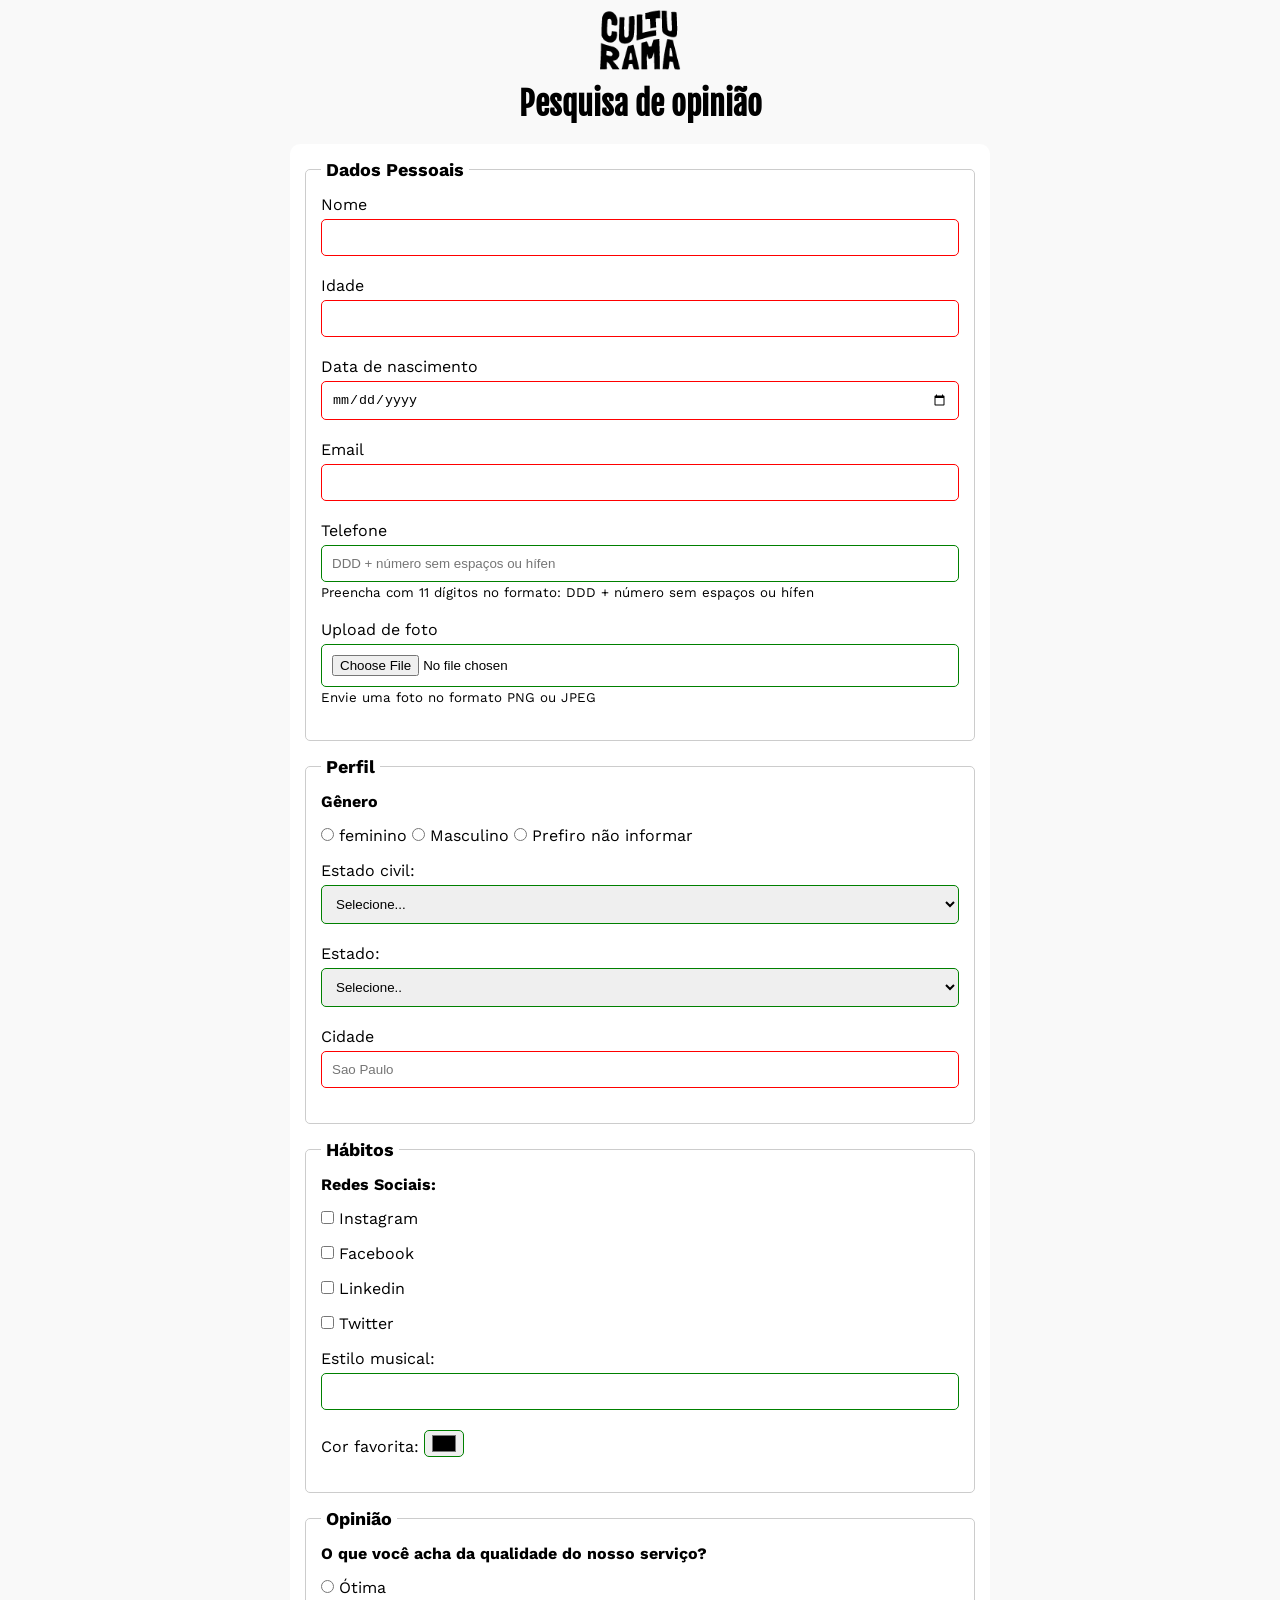
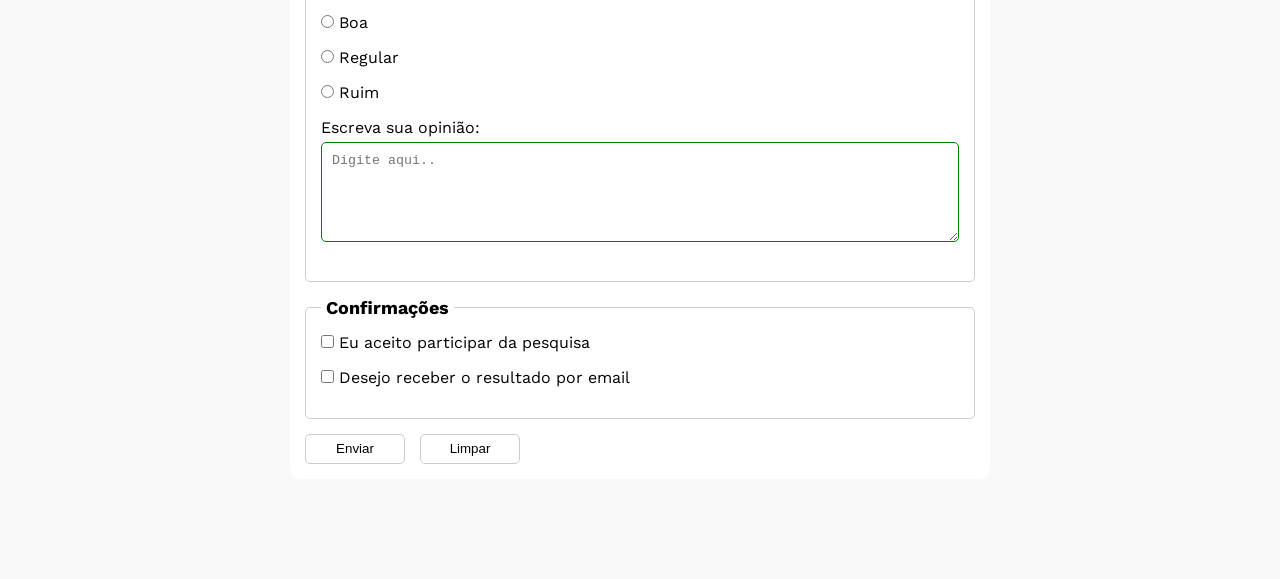
<file: index.html>
<!doctype html>
<html lang="pt-br">
  <head>
    <meta charset="UTF-8" />
    <meta name="viewport" content="width=device-width, initial-scale=1.0" />
    <link rel="icon" href="./img/culturama-favico.png" />
    <link rel="stylesheet" href="css/style.css" />

    <link rel="preconnect" href="https://fonts.googleapis.com" />
    <link rel="preconnect" href="https://fonts.gstatic.com" crossorigin />
    <link
      href="https://fonts.googleapis.com/css2?family=Fjalla+One&family=Work+Sans&display=swap"
      rel="stylesheet"
    />
    <title>Pesquisa Culturama</title>
  </head>
  <body>
    <main>
      <header>
        <img src="img/logo-culturama.png" alt="logo culturama" />
        <h1>Pesquisa de opinião</h1>
      </header>
      <section>
        <form action="sucesso.html" method="get">
          <fieldset>
            <!-- Dados Pessoais -->

            <legend>Dados Pessoais</legend>
            <label for="name">Nome</label>
            <input id="name" type="text" name="userName" required />
            <br />
            <label for="age">Idade</label>
            <input
              id="age"
              type="number"
              name="userAge"
              min="12"
              max="100"
              required
            />
            <br />
            <label for="birthDate">Data de nascimento</label>
            <input id="birthDate" type="date" name="userBirthDate" required />
            <br />
            <label for="email">Email</label>
            <input id="email" type="email" name="userEmail" required />
            <br />
            <label for="phoneNumber">Telefone</label>
            <input
              id="phoneNumber"
              type="tel"
              name="userPhoneNumber"
              pattern="[0-9]{11}"
              placeholder="DDD + número sem espaços ou hífen"
              aria-describedby="phoneHelp"
            />
            <small id="phoneHelp">Preencha com 11 dígitos no formato: DDD + número sem espaços ou hífen</small>
            <br />
            <label for="image">Upload de foto</label>
            <input id="image" type="file" accept="image/*" name="userImage" aria-describedby="imageHelp"/>
            <small id="imageHelp">Envie uma foto no formato PNG ou JPEG</small>
          </fieldset>

          <fieldset>
            <legend>Perfil</legend>

            <p>Gênero</p>
            <input
              id="feminino"
              type="radio"
              name="userGender"
              value="feminino"
            />
            <label for="feminino">feminino</label>

            <input
              id="masculino"
              type="radio"
              name="userGender"
              value="masculino"
            />
            <label for="masculino">Masculino</label>

            <input
              id="notInformed"
              type="radio"
              name="userGender"
              value="notInformed"
            />
            <label for="notInformed">Prefiro não informar</label>
            <br />

            <label for="maritalStatus">Estado civil:</label>
            <select id="maritalStatus" name="userMaritalStatus">
              <option value="notInformed">Selecione...</option>
              <option value="casado">Casado</option>
              <option value="solteiro">Solteiro</option>
              <option value="divorciado">Divorciado</option>
              <option value="casado">União estável</option>
            </select>
            <br />

            <label for="state">Estado:</label>
            <select id="state" name="userState">
              <option value="notInformed">Selecione..</option>
              <option value="acre">Acre</option>
              <option value="Alagoas">Alagoas</option>
              <option value="amapa">Amapá</option>
              <option value="amazonas">Amazonas</option>
              <option value="bahia">Bahia</option>
              <option value="ceara">Ceará</option>
              <option value="distritoFederal">Distrito Federal</option>
              <option value="espiritoSanto">Espirito Santo</option>
              <option value="goias">Goiás</option>
              <option value="maranhao">Maranhão</option>
              <option value="matoGrossoDoSul">Mato Grosso do Sul</option>
              <option value="matoGrosso">Mato Grosso</option>
              <option value="minasGerais">Minas Gerais</option>
              <option value="para">Pará</option>
              <option value="paraiba">Paraíba</option>
              <option value="parana">Paraná</option>
              <option value="pernanbuco">Pernambuco</option>
              <option value="piaui">Piauí</option>
              <option value="rioDeJaeiro">Rio de Janeiro</option>
              <option value="rioGrandeDoNorte">Rio Grande do Norte</option>
              <option value="rioGrandeDoSul">Rio Grande do Sul</option>
              <option value="rondonia">Rondônia</option>
              <option value="roraima">Roraima</option>
              <option value="santaCatarina">Santa Catarina</option>
              <option value="saoPaulo">São Paulo</option>
              <option value="sergipe">Sergipe</option>
              <option value="tocantins">Tocantins</option>
            </select>
            <br />

            <label for="city">Cidade</label>
            <input
              id="city"
              type="text"
              name="userCity"
              placeholder="Sao Paulo"
              required
            />
          </fieldset>

          <fieldset>
            <legend>Hábitos</legend>
            <p>Redes Sociais:</p>
            <input
              id="instagram"
              type="checkbox"
              name="social"
              value="instagram"
            />
            <label for="instagram">Instagram</label>
            <br />
            <input
              id="facebook"
              type="checkbox"
              name="social"
              value="facebook"
            />
            <label for="facebook">Facebook</label>
            <br />
            <input
              id="linkedin"
              type="checkbox"
              name="social"
              value="linkedin"
            />
            <label for="linkedin">Linkedin</label>
            <br />
            <input id="twitter" type="checkbox" name="social" value="twitter" />
            <label for="twitter">Twitter</label>
            <br />
            <label for="musicStyle">Estilo musical:</label>
            <input
              list="styleTypes"
              id="musicStyle"
              name="userMusicStyle"
              type="text"
            />
            <datalist id="styleTypes">
              <option value="Rock"></option>
              <option value="Pop"></option>
              <option value="MPB"></option>
              <option value="Hip-hop"></option>
              <option value="Metal"></option>
              <option value="Ost"></option>
            </datalist>
            <br />
            <label for="favoriteColor">Cor favorita:</label>
            <input type="color" name="userFavoriteColor" id="favoriteColor" />
          </fieldset>

          <fieldset>
            <legend>Opinião</legend>
            <p>O que você acha da qualidade do nosso serviço?</p>

            <input
              type="radio"
              name="userServiceOpinion"
              id="otima"
              value="otima"
            />
            <label for="otima">Ótima</label><br />

            <input
              type="radio"
              name="userServiceOpinion"
              id="boa"
              value="boa"
            />
            <label for="boa">Boa</label><br />

            <input
              type="radio"
              name="userServiceOpinion"
              id="regular"
              value="regular"
            />
            <label for="regular">Regular</label><br />

            <input
              type="radio"
              name="userServiceOpinion"
              id="ruim"
              value="ruim"
            />
            <label for="ruim">Ruim</label><br />

            <label for="comment">Escreva sua opinião:</label>
            <textarea
              id="comment"
              name="userComment"
              placeholder="Digite aqui.."
            ></textarea>
          </fieldset>

          <fieldset>
            <legend>Confirmações</legend>

            <input
              type="checkbox"
              name="userLgpd"
              id="userLgpdTerm"
              value="accepted"
              required
            />
            <label for="userLgpdTerm">Eu aceito participar da pesquisa</label>
            <br />
            <input
              type="checkbox"
              name="userGetResult"
              id="getResul"
              value="accepted"
            />
            <label for="getResul"
              >Desejo receber o resultado por email</label
            >
          </fieldset>

          <button type="submit" aria-label="Enviar dados do formulário">Enviar</button>
          <button type="reset" aria-label="Limpar dados do formulário">Limpar</button>
        </form>
      </section>
    </main>
  </body>
</html>
</file>
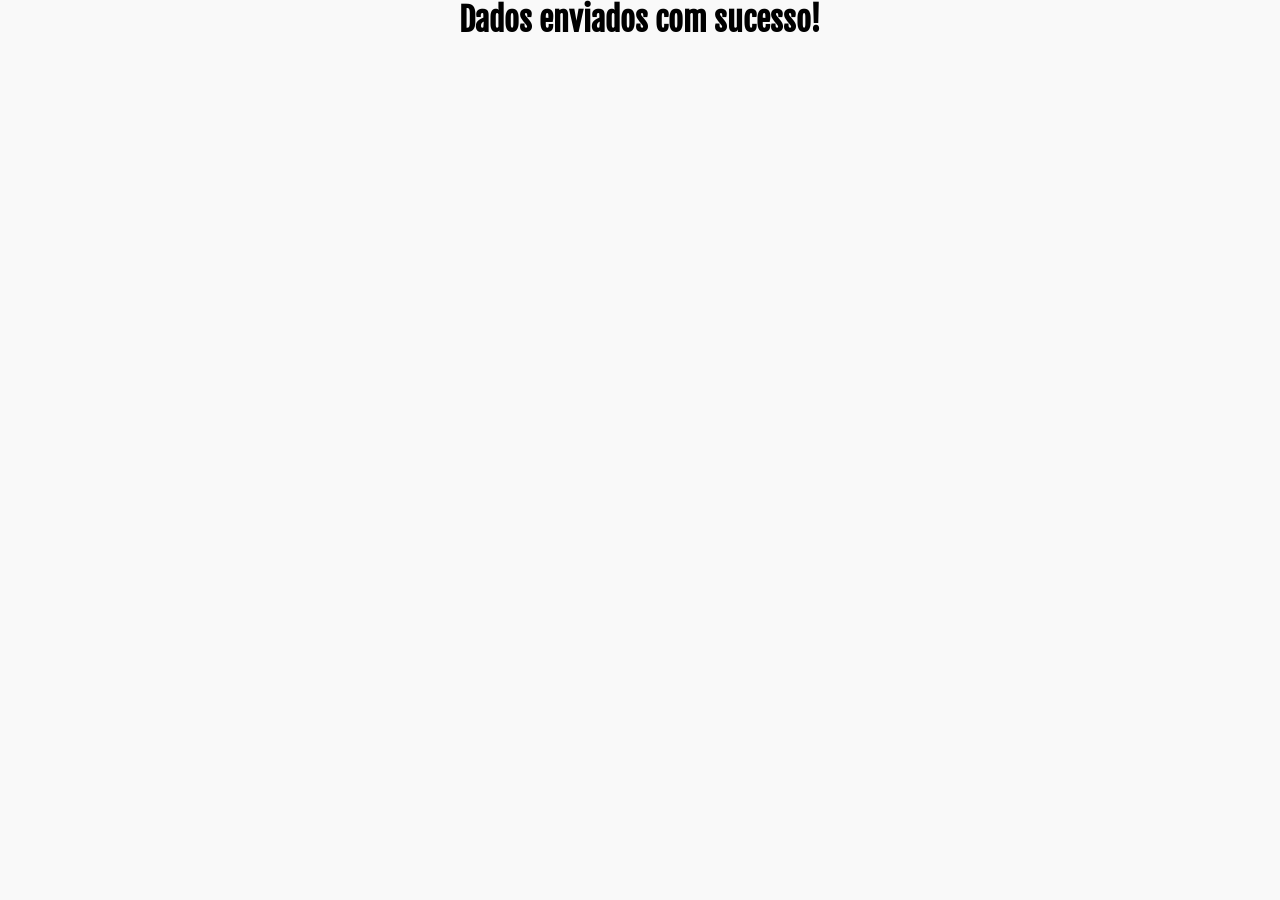
<file: sucesso.html>
<!doctype html>
<html lang="pt-br">
  <head>
    <meta charset="UTF-8" />
    <meta name="viewport" content="width=device-width, initial-scale=1.0" />
    <link rel="icon" href="./img/culturama-favico.png" />
    <link rel="stylesheet" href="css/style.css" />

    <link rel="preconnect" href="https://fonts.googleapis.com" />
    <link rel="preconnect" href="https://fonts.gstatic.com" crossorigin />
    <link
      href="https://fonts.googleapis.com/css2?family=Fjalla+One&family=Work+Sans&display=swap"
      rel="stylesheet"
    />
    <title>Pesquisa Culturama</title>
  </head>
  <body>
    <h1 role="alert">Dados enviados com sucesso!</h1>
  </body>
</html>
</file>
<file: css/style.css>
* {
    margin: 0;
    padding: 0;
    box-sizing: border-box;
}

body {
    background-color: #f9f9f9;
    font-family: "Work Sans", sans-serif;
}

main {
    width: 100%;
    max-width: 700px;
    margin: 0 auto;
}

header {
    text-align: center;
    margin-bottom: 20px;
}

img {
    width: 100px;
}

h1 {
    font-family: "Fjalla One", sans-serif;
    text-align: center;
}

form {
    background-color: #ffffff;
    padding: 15px;
    border-radius: 10px;
    margin-bottom: 100px;
}

fieldset {
    padding: 15px;
    border: 1px solid #cccccc;
    border-radius: 5px;
    margin-bottom: 15px;
}

legend {
    font-weight: bold;
    font-size: 18px;
    padding: 0 5px;
}

label {
    display: inline-block;
    margin-bottom: 5px;
}

input[type="tel"],
input[type="file"] {
    margin-bottom: 0px;
}

small {
    display: inline-block;
    margin-bottom: 20px;
}

p {
    margin-bottom: 15px;
    font-weight: bold;
}

input,
select, 
textarea {
    width: 100%;
    padding: 10px;
    margin-bottom: 20px;
    border: 1px solid #cccccc;
    border-radius: 5px;
}

textarea {
    min-height: 100px;
}

input[type="radio"],
input[type="checkbox"] {
    width: auto;
}

input[type="color"] {
    width: 40px;
    padding: 0 5px;
}

/* validacao */
input:invalid,
select:invalid,
textarea:invalid {
    border-color: red;
}

input:valid,
select:valid,
textarea:valid {
    border-color: green;
}

button {
    width: 100px;
    height: 30px;
    margin-right: 10px;
    background-color: #ffffff;
    border: 1px solid #cccccc;
    border-radius: 5px;
    cursor: pointer;
}

button[type="submit"]:hover {
    background-color: green;
    color: #ffffff;
    transition: .3s;
}

button[type="reset"]:hover {
    background-color: orangered;
    color: #ffffff;
    transition: .3s;
}
</file>
